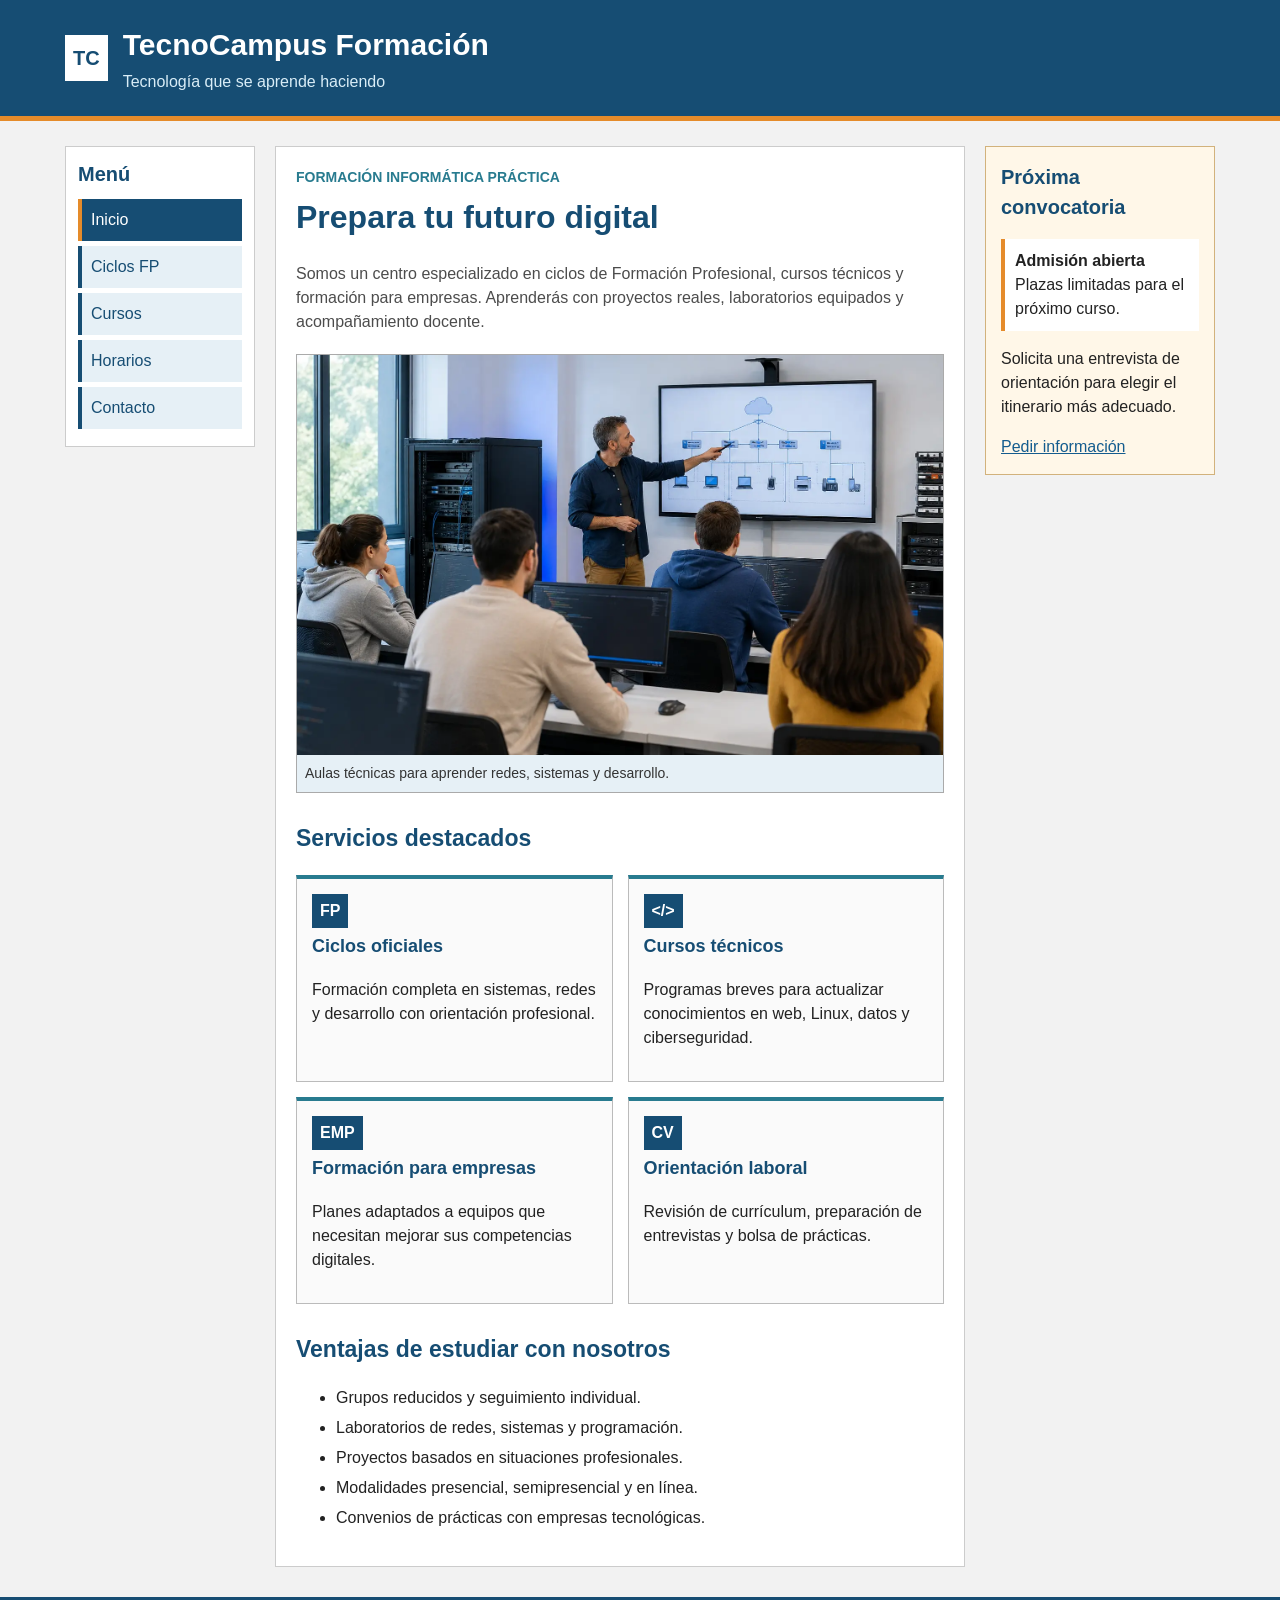
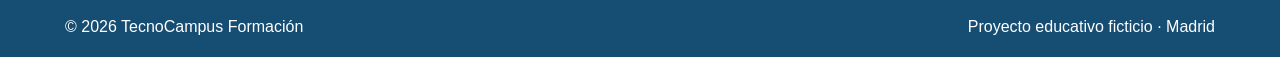
<file: index.html>
<!DOCTYPE html>
<html lang="es">
<head>
  <meta charset="UTF-8">
  <meta name="viewport" content="width=device-width, initial-scale=1.0">
  <meta name="description" content="TecnoCampus Formación: ciclos de FP y cursos de especialización informática.">
  <title>TecnoCampus Formación</title>
  <link rel="stylesheet" href="css/estilos.css">
</head>
<body>
  <header class="cabecera">
    <div class="cabecera-contenido">
      <div class="logo">
        <span class="logo-iniciales" aria-hidden="true">TC</span>
        <div>
          <p class="nombre-empresa">TecnoCampus Formación</p>
          <p class="lema">Tecnología que se aprende haciendo</p>
        </div>
      </div>
    </div>
  </header>

  <div class="contenedor">
    <nav class="menu" aria-label="Navegación principal">
      <h2>Menú</h2>
      <ul>
        <li><a class="activo" href="index.html" aria-current="page">Inicio</a></li>
        <li><a href="ciclos.html">Ciclos FP</a></li>
        <li><a href="cursos.html">Cursos</a></li>
        <li><a href="horarios.html">Horarios</a></li>
        <li><a href="contacto.html">Contacto</a></li>
      </ul>
    </nav>

    <main>
      <p class="subtitulo">Formación informática práctica</p>
      <h1>Prepara tu futuro digital</h1>
      <p class="introduccion">
        Somos un centro especializado en ciclos de Formación Profesional, cursos técnicos y formación para empresas.
        Aprenderás con proyectos reales, laboratorios equipados y acompañamiento docente.
      </p>

      <figure class="hero">
        <img src="img/aula-informatica.webp" alt="Profesor explicando una red informática a un grupo de estudiantes en un aula con ordenadores">
        <figcaption>Aulas técnicas para aprender redes, sistemas y desarrollo.</figcaption>
      </figure>

      <section aria-labelledby="servicios">
        <h2 id="servicios">Servicios destacados</h2>
        <div class="tarjetas">
          <article class="tarjeta">
            <span class="siglas" aria-hidden="true">FP</span>
            <h3>Ciclos oficiales</h3>
            <p>Formación completa en sistemas, redes y desarrollo con orientación profesional.</p>
          </article>
          <article class="tarjeta">
            <span class="siglas" aria-hidden="true">&lt;/&gt;</span>
            <h3>Cursos técnicos</h3>
            <p>Programas breves para actualizar conocimientos en web, Linux, datos y ciberseguridad.</p>
          </article>
          <article class="tarjeta">
            <span class="siglas" aria-hidden="true">EMP</span>
            <h3>Formación para empresas</h3>
            <p>Planes adaptados a equipos que necesitan mejorar sus competencias digitales.</p>
          </article>
          <article class="tarjeta">
            <span class="siglas" aria-hidden="true">CV</span>
            <h3>Orientación laboral</h3>
            <p>Revisión de currículum, preparación de entrevistas y bolsa de prácticas.</p>
          </article>
        </div>
      </section>

      <section aria-labelledby="ventajas">
        <h2 id="ventajas">Ventajas de estudiar con nosotros</h2>
        <ul class="lista">
          <li>Grupos reducidos y seguimiento individual.</li>
          <li>Laboratorios de redes, sistemas y programación.</li>
          <li>Proyectos basados en situaciones profesionales.</li>
          <li>Modalidades presencial, semipresencial y en línea.</li>
          <li>Convenios de prácticas con empresas tecnológicas.</li>
        </ul>
      </section>
    </main>

    <aside class="lateral">
      <h2>Próxima convocatoria</h2>
      <p class="aviso"><strong>Admisión abierta</strong><br>Plazas limitadas para el próximo curso.</p>
      <p>Solicita una entrevista de orientación para elegir el itinerario más adecuado.</p>
      <a href="contacto.html">Pedir información</a>
    </aside>
  </div>

  <footer class="pie">
    <div class="pie-contenido">
      <p>&copy; 2026 TecnoCampus Formación</p>
      <p>Proyecto educativo ficticio · Madrid</p>
    </div>
  </footer>
</body>
</html>
</file>
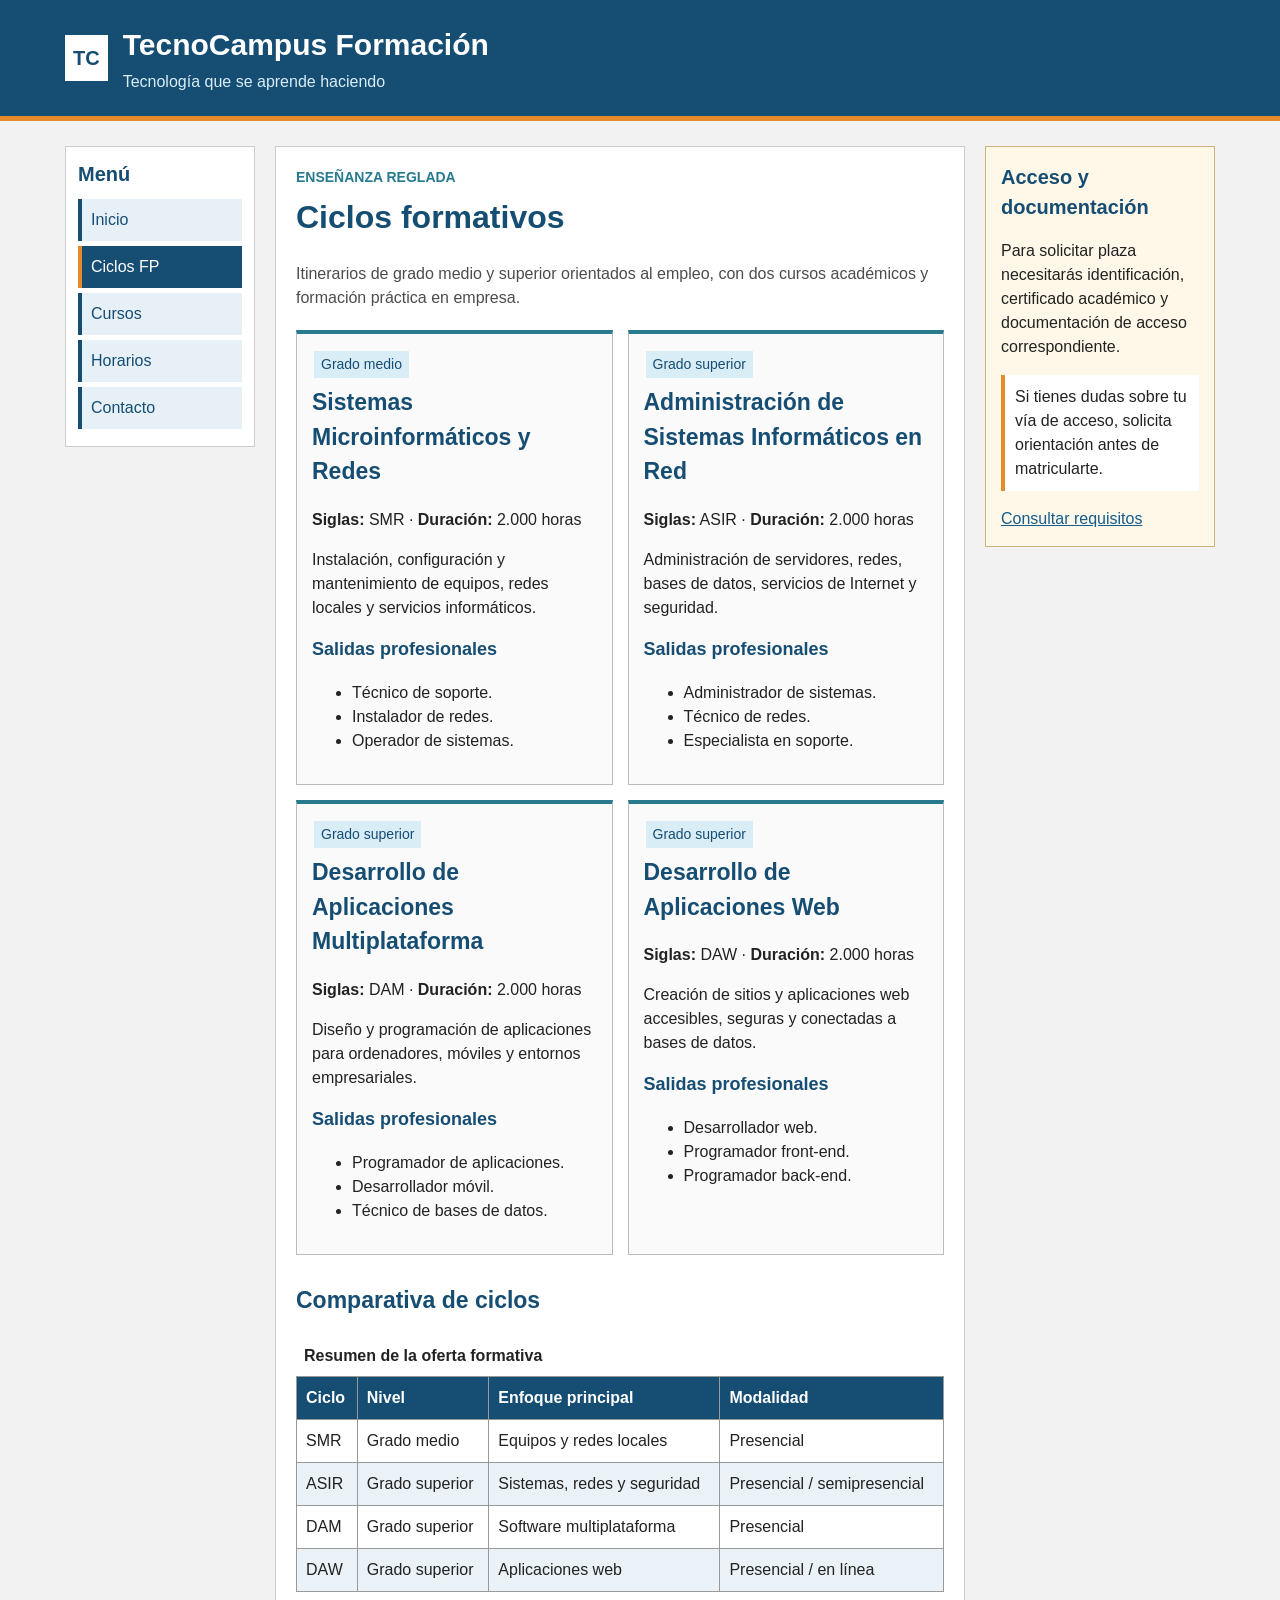
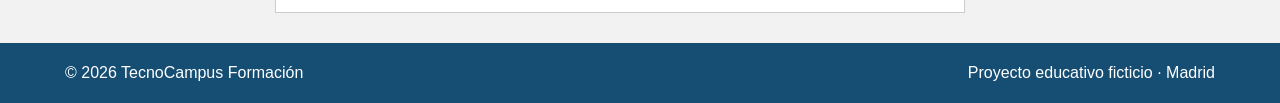
<file: ciclos.html>
<!DOCTYPE html>
<html lang="es">
<head>
  <meta charset="UTF-8">
  <meta name="viewport" content="width=device-width, initial-scale=1.0">
  <meta name="description" content="Ciclos formativos de informática de TecnoCampus Formación.">
  <title>TecnoCampus Formación</title>
  <link rel="stylesheet" href="css/estilos.css">
</head>
<body>
  <header class="cabecera">
    <div class="cabecera-contenido">
      <div class="logo">
        <span class="logo-iniciales" aria-hidden="true">TC</span>
        <div>
          <p class="nombre-empresa">TecnoCampus Formación</p>
          <p class="lema">Tecnología que se aprende haciendo</p>
        </div>
      </div>
    </div>
  </header>

  <div class="contenedor">
    <nav class="menu" aria-label="Navegación principal">
      <h2>Menú</h2>
      <ul>
        <li><a href="index.html">Inicio</a></li>
        <li><a class="activo" href="ciclos.html" aria-current="page">Ciclos FP</a></li>
        <li><a href="cursos.html">Cursos</a></li>
        <li><a href="horarios.html">Horarios</a></li>
        <li><a href="contacto.html">Contacto</a></li>
      </ul>
    </nav>

    <main>
      <p class="subtitulo">Enseñanza reglada</p>
      <h1>Ciclos formativos</h1>
      <p class="introduccion">Itinerarios de grado medio y superior orientados al empleo, con dos cursos académicos y formación práctica en empresa.</p>

      <section class="tarjetas" aria-label="Oferta de ciclos">
        <article class="tarjeta">
          <span class="dato">Grado medio</span>
          <h2>Sistemas Microinformáticos y Redes</h2>
          <p><strong>Siglas:</strong> SMR · <strong>Duración:</strong> 2.000 horas</p>
          <p>Instalación, configuración y mantenimiento de equipos, redes locales y servicios informáticos.</p>
          <h3>Salidas profesionales</h3>
          <ul><li>Técnico de soporte.</li><li>Instalador de redes.</li><li>Operador de sistemas.</li></ul>
        </article>
        <article class="tarjeta">
          <span class="dato">Grado superior</span>
          <h2>Administración de Sistemas Informáticos en Red</h2>
          <p><strong>Siglas:</strong> ASIR · <strong>Duración:</strong> 2.000 horas</p>
          <p>Administración de servidores, redes, bases de datos, servicios de Internet y seguridad.</p>
          <h3>Salidas profesionales</h3>
          <ul><li>Administrador de sistemas.</li><li>Técnico de redes.</li><li>Especialista en soporte.</li></ul>
        </article>
        <article class="tarjeta">
          <span class="dato">Grado superior</span>
          <h2>Desarrollo de Aplicaciones Multiplataforma</h2>
          <p><strong>Siglas:</strong> DAM · <strong>Duración:</strong> 2.000 horas</p>
          <p>Diseño y programación de aplicaciones para ordenadores, móviles y entornos empresariales.</p>
          <h3>Salidas profesionales</h3>
          <ul><li>Programador de aplicaciones.</li><li>Desarrollador móvil.</li><li>Técnico de bases de datos.</li></ul>
        </article>
        <article class="tarjeta">
          <span class="dato">Grado superior</span>
          <h2>Desarrollo de Aplicaciones Web</h2>
          <p><strong>Siglas:</strong> DAW · <strong>Duración:</strong> 2.000 horas</p>
          <p>Creación de sitios y aplicaciones web accesibles, seguras y conectadas a bases de datos.</p>
          <h3>Salidas profesionales</h3>
          <ul><li>Desarrollador web.</li><li>Programador front-end.</li><li>Programador back-end.</li></ul>
        </article>
      </section>

      <section aria-labelledby="comparativa">
        <h2 id="comparativa">Comparativa de ciclos</h2>
        <div class="tabla-responsive">
          <table>
            <caption>Resumen de la oferta formativa</caption>
            <thead><tr><th>Ciclo</th><th>Nivel</th><th>Enfoque principal</th><th>Modalidad</th></tr></thead>
            <tbody>
              <tr><td>SMR</td><td>Grado medio</td><td>Equipos y redes locales</td><td>Presencial</td></tr>
              <tr><td>ASIR</td><td>Grado superior</td><td>Sistemas, redes y seguridad</td><td>Presencial / semipresencial</td></tr>
              <tr><td>DAM</td><td>Grado superior</td><td>Software multiplataforma</td><td>Presencial</td></tr>
              <tr><td>DAW</td><td>Grado superior</td><td>Aplicaciones web</td><td>Presencial / en línea</td></tr>
            </tbody>
          </table>
        </div>
      </section>
    </main>

    <aside class="lateral">
      <h2>Acceso y documentación</h2>
      <p>Para solicitar plaza necesitarás identificación, certificado académico y documentación de acceso correspondiente.</p>
      <p class="aviso">Si tienes dudas sobre tu vía de acceso, solicita orientación antes de matricularte.</p>
      <a href="contacto.html">Consultar requisitos</a>
    </aside>
  </div>

  <footer class="pie">
    <div class="pie-contenido">
      <p>&copy; 2026 TecnoCampus Formación</p>
      <p>Proyecto educativo ficticio · Madrid</p>
    </div>
  </footer>
</body>
</html>
</file>
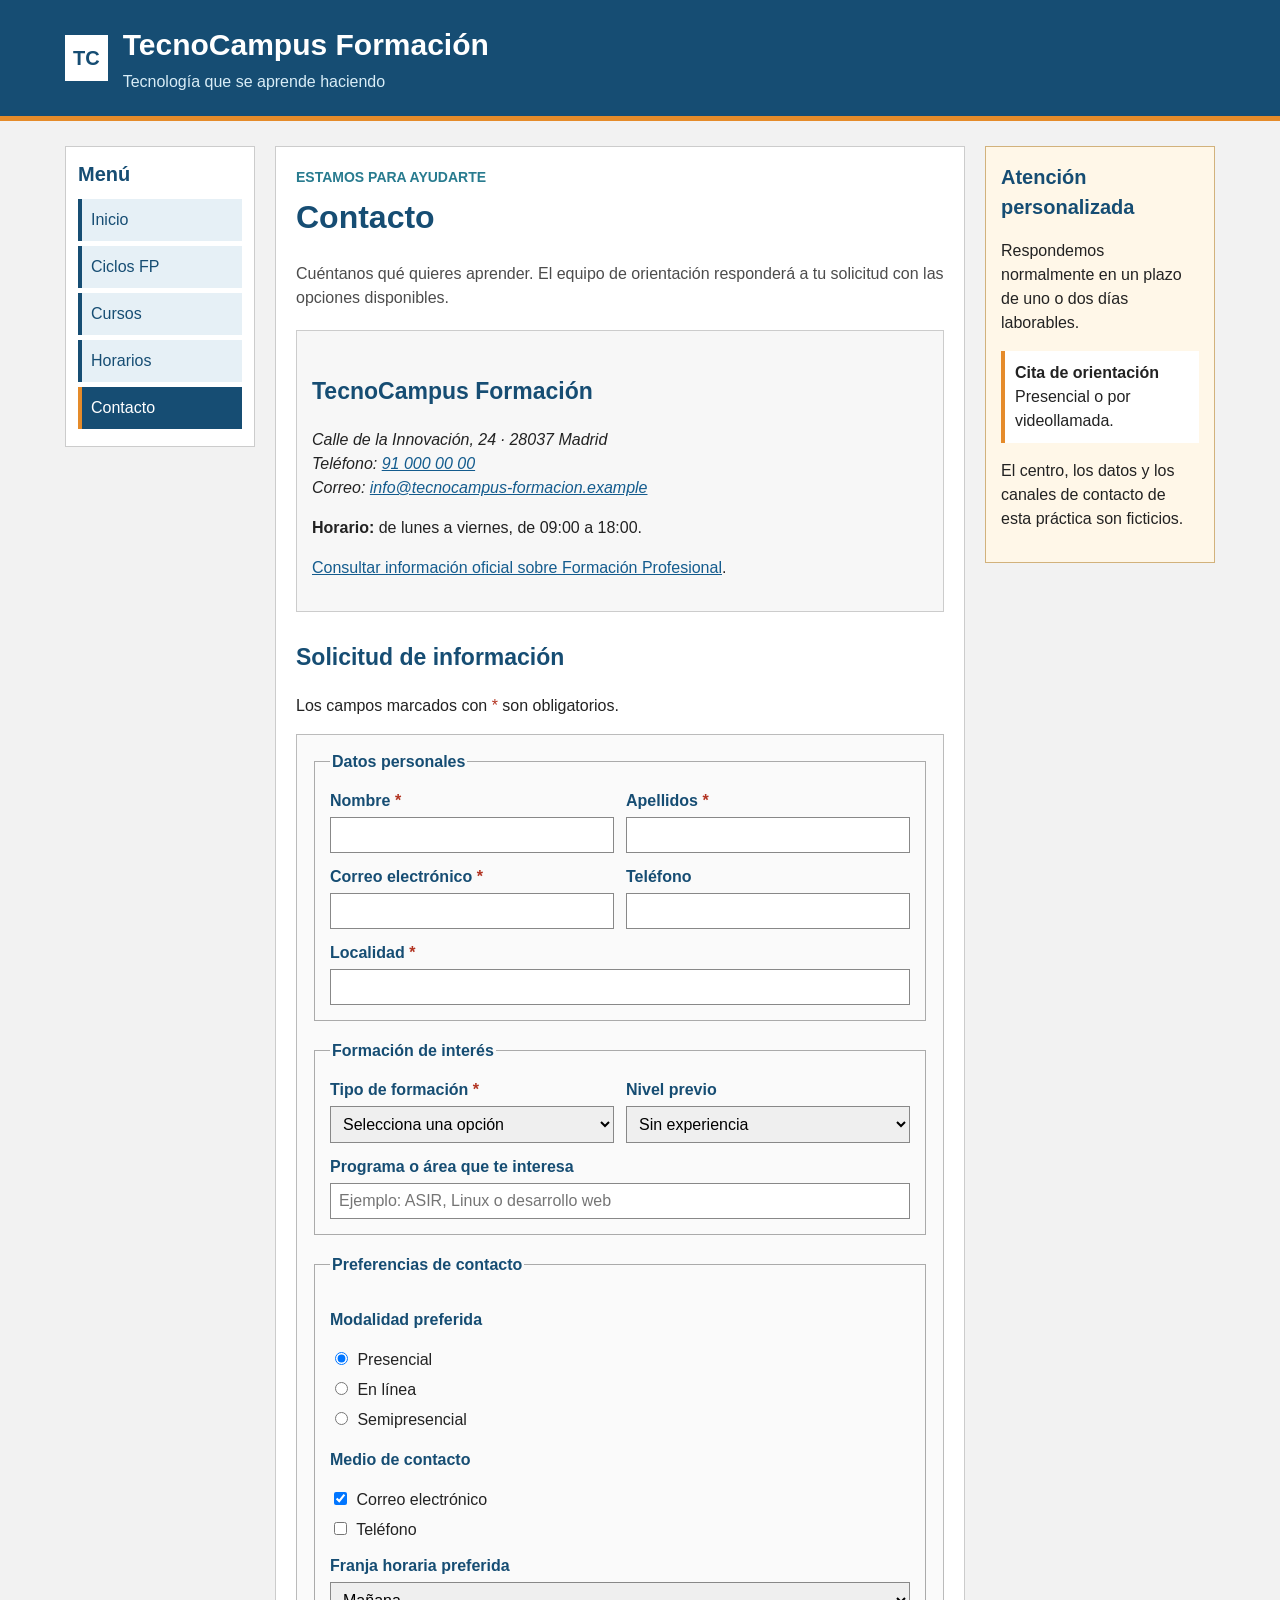
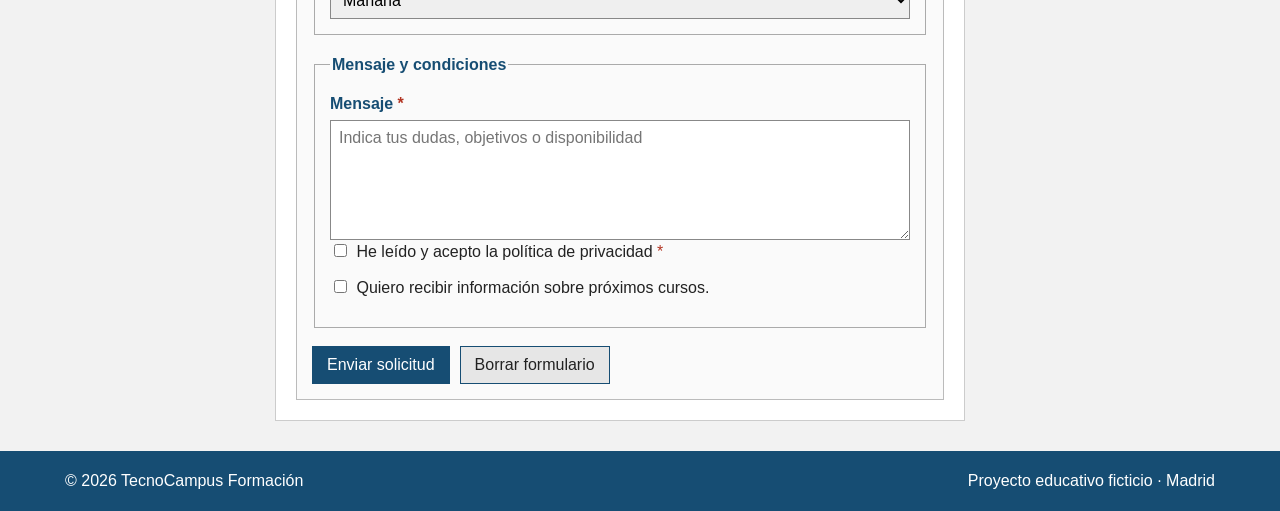
<file: contacto.html>
<!DOCTYPE html>
<html lang="es">
<head>
  <meta charset="UTF-8">
  <meta name="viewport" content="width=device-width, initial-scale=1.0">
  <meta name="description" content="Contacto y solicitud de información de TecnoCampus Formación.">
  <title>TecnoCampus Formación</title>
  <link rel="stylesheet" href="css/estilos.css">
</head>
<body>
  <header class="cabecera">
    <div class="cabecera-contenido">
      <div class="logo">
        <span class="logo-iniciales" aria-hidden="true">TC</span>
        <div>
          <p class="nombre-empresa">TecnoCampus Formación</p>
          <p class="lema">Tecnología que se aprende haciendo</p>
        </div>
      </div>
    </div>
  </header>

  <div class="contenedor">
    <nav class="menu" aria-label="Navegación principal">
      <h2>Menú</h2>
      <ul>
        <li><a href="index.html">Inicio</a></li>
        <li><a href="ciclos.html">Ciclos FP</a></li>
        <li><a href="cursos.html">Cursos</a></li>
        <li><a href="horarios.html">Horarios</a></li>
        <li><a class="activo" href="contacto.html" aria-current="page">Contacto</a></li>
      </ul>
    </nav>

    <main>
      <p class="subtitulo">Estamos para ayudarte</p>
      <h1>Contacto</h1>
      <p class="introduccion">Cuéntanos qué quieres aprender. El equipo de orientación responderá a tu solicitud con las opciones disponibles.</p>

      <section class="panel" aria-labelledby="datos-centro">
        <h2 id="datos-centro">TecnoCampus Formación</h2>
        <address>
          Calle de la Innovación, 24 · 28037 Madrid<br>
          Teléfono: <a href="tel:+34910000000">91 000 00 00</a><br>
          Correo: <a href="mailto:info@tecnocampus-formacion.example">info@tecnocampus-formacion.example</a>
        </address>
        <p><strong>Horario:</strong> de lunes a viernes, de 09:00 a 18:00.</p>
        <p><a href="https://www.todofp.es/" target="_blank" rel="noopener noreferrer">Consultar información oficial sobre Formación Profesional</a>.</p>
      </section>

      <section aria-labelledby="solicitud">
        <h2 id="solicitud">Solicitud de información</h2>
        <p>Los campos marcados con <span class="obligatorio">*</span> son obligatorios.</p>
        <form class="formulario" action="#" method="get">
          <fieldset>
            <legend>Datos personales</legend>
            <div class="campos">
              <div class="campo">
                <label for="nombre">Nombre <span class="obligatorio">*</span></label>
                <input type="text" id="nombre" name="nombre" autocomplete="given-name" required>
              </div>
              <div class="campo">
                <label for="apellidos">Apellidos <span class="obligatorio">*</span></label>
                <input type="text" id="apellidos" name="apellidos" autocomplete="family-name" required>
              </div>
              <div class="campo">
                <label for="correo">Correo electrónico <span class="obligatorio">*</span></label>
                <input type="email" id="correo" name="correo" autocomplete="email" required>
              </div>
              <div class="campo">
                <label for="telefono">Teléfono</label>
                <input type="tel" id="telefono" name="telefono" autocomplete="tel" pattern="[0-9+() -]{9,20}">
              </div>
              <div class="campo campo-completo">
                <label for="localidad">Localidad <span class="obligatorio">*</span></label>
                <input type="text" id="localidad" name="localidad" autocomplete="address-level2" required>
              </div>
            </div>
          </fieldset>

          <fieldset>
            <legend>Formación de interés</legend>
            <div class="campos">
              <div class="campo">
                <label for="tipo-formacion">Tipo de formación <span class="obligatorio">*</span></label>
                <select id="tipo-formacion" name="tipo_formacion" required>
                  <option value="">Selecciona una opción</option>
                  <option value="ciclo">Ciclo formativo</option>
                  <option value="curso">Curso técnico</option>
                  <option value="empresa">Formación para empresas</option>
                  <option value="orientacion">Orientación académica</option>
                </select>
              </div>
              <div class="campo">
                <label for="nivel">Nivel previo</label>
                <select id="nivel" name="nivel">
                  <option value="sin-experiencia">Sin experiencia</option>
                  <option value="basico">Conocimientos básicos</option>
                  <option value="medio">Nivel intermedio</option>
                  <option value="avanzado">Nivel avanzado</option>
                </select>
              </div>
              <div class="campo campo-completo">
                <label for="programa">Programa o área que te interesa</label>
                <input type="text" id="programa" name="programa" placeholder="Ejemplo: ASIR, Linux o desarrollo web">
              </div>
            </div>
          </fieldset>

          <fieldset>
            <legend>Preferencias de contacto</legend>
            <p class="titulo-campo" id="modalidad-label">Modalidad preferida</p>
            <div class="opciones" role="group" aria-labelledby="modalidad-label">
              <label for="modalidad-presencial"><input type="radio" id="modalidad-presencial" name="modalidad" value="presencial" checked> Presencial</label>
              <label for="modalidad-online"><input type="radio" id="modalidad-online" name="modalidad" value="online"> En línea</label>
              <label for="modalidad-semipresencial"><input type="radio" id="modalidad-semipresencial" name="modalidad" value="semipresencial"> Semipresencial</label>
            </div>
            <p class="titulo-campo" id="contacto-label">Medio de contacto</p>
            <div class="opciones" role="group" aria-labelledby="contacto-label">
              <label for="contacto-correo"><input type="checkbox" id="contacto-correo" name="medio_contacto" value="correo" checked> Correo electrónico</label>
              <label for="contacto-telefono"><input type="checkbox" id="contacto-telefono" name="medio_contacto" value="telefono"> Teléfono</label>
            </div>
            <div class="campo">
              <label for="franja">Franja horaria preferida</label>
              <select id="franja" name="franja">
                <option value="manana">Mañana</option>
                <option value="tarde">Tarde</option>
                <option value="indiferente">Indiferente</option>
              </select>
            </div>
          </fieldset>

          <fieldset>
            <legend>Mensaje y condiciones</legend>
            <div class="campo">
              <label for="mensaje">Mensaje <span class="obligatorio">*</span></label>
              <textarea id="mensaje" name="mensaje" placeholder="Indica tus dudas, objetivos o disponibilidad" required></textarea>
            </div>
            <div class="opciones">
              <label for="privacidad">
                <input type="checkbox" id="privacidad" name="privacidad" value="aceptada" required>
                He leído y acepto la política de privacidad <span class="obligatorio">*</span>
              </label>
            </div>
            <div class="opciones">
              <label for="novedades">
                <input type="checkbox" id="novedades" name="novedades" value="si">
                Quiero recibir información sobre próximos cursos.
              </label>
            </div>
          </fieldset>

          <div class="botones">
            <button class="boton-enviar" type="submit">Enviar solicitud</button>
            <button class="boton-borrar" type="reset">Borrar formulario</button>
          </div>
        </form>
      </section>
    </main>

    <aside class="lateral">
      <h2>Atención personalizada</h2>
      <p>Respondemos normalmente en un plazo de uno o dos días laborables.</p>
      <p class="aviso"><strong>Cita de orientación</strong><br>Presencial o por videollamada.</p>
      <p>El centro, los datos y los canales de contacto de esta práctica son ficticios.</p>
    </aside>
  </div>

  <footer class="pie">
    <div class="pie-contenido">
      <p>&copy; 2026 TecnoCampus Formación</p>
      <p>Proyecto educativo ficticio · Madrid</p>
    </div>
  </footer>
</body>
</html>
</file>
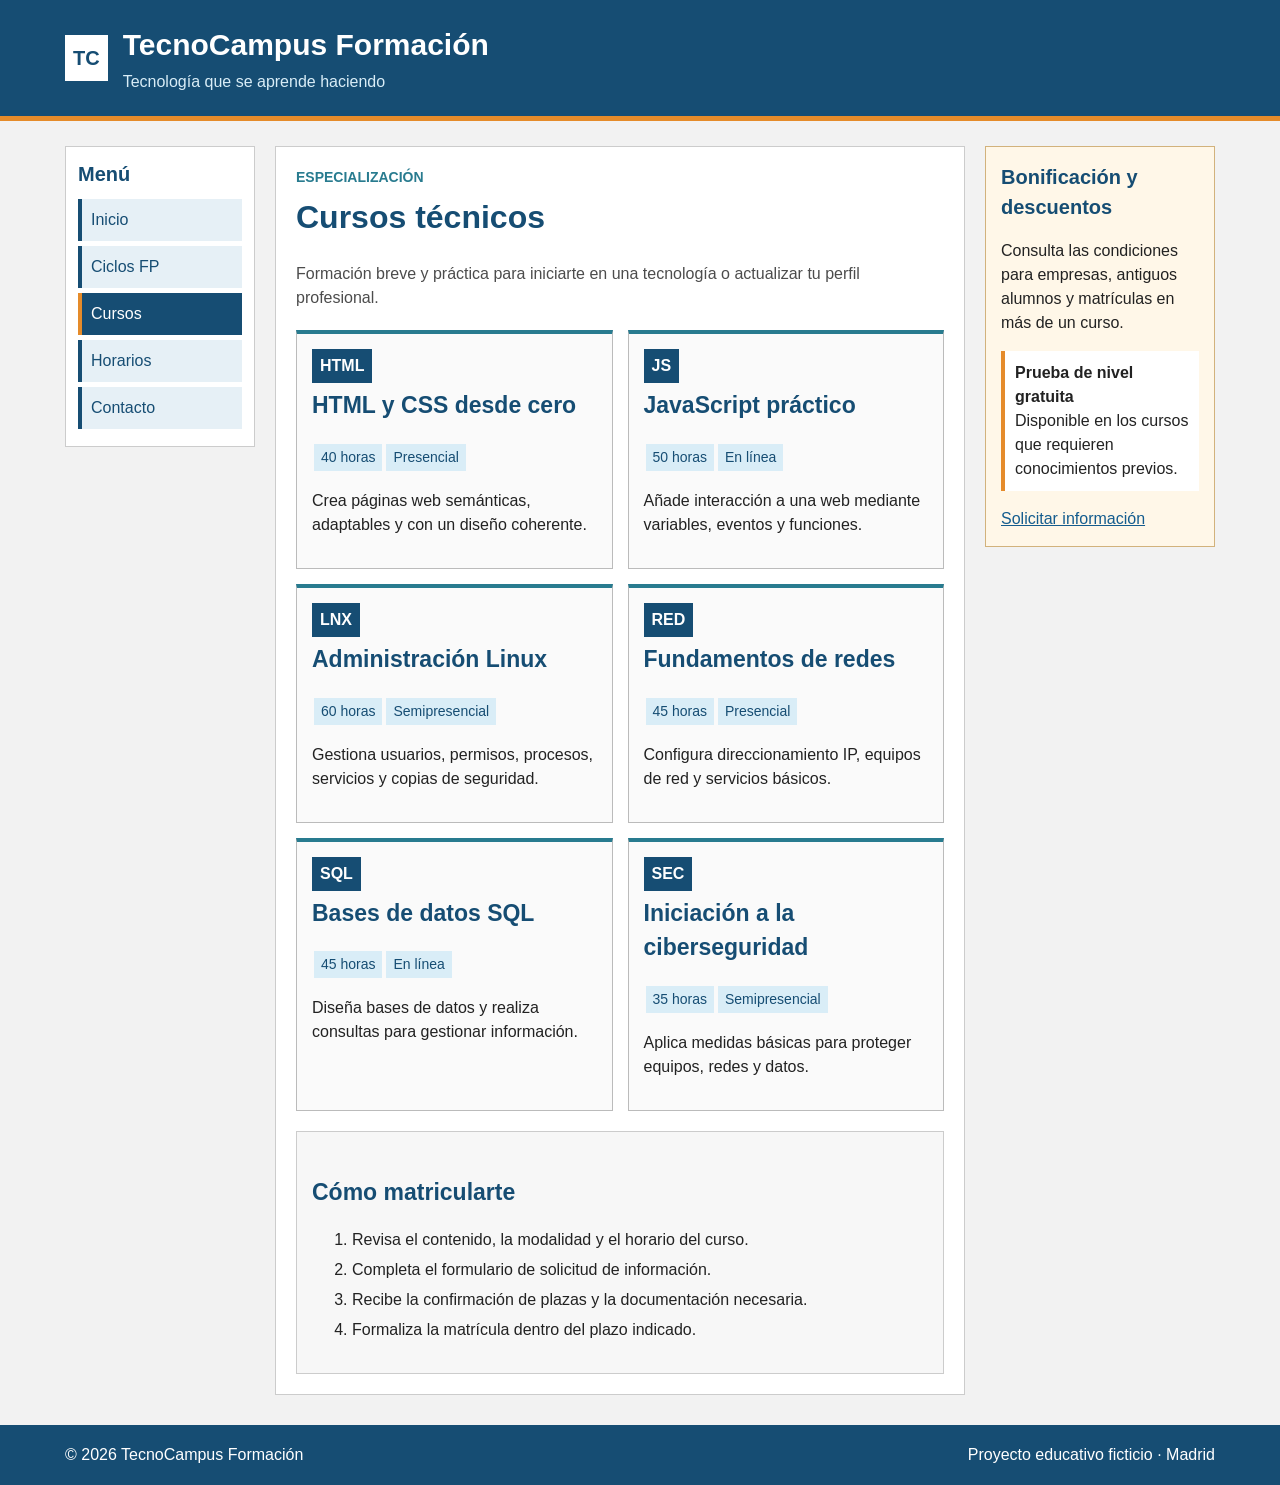
<file: cursos.html>
<!DOCTYPE html>
<html lang="es">
<head>
  <meta charset="UTF-8">
  <meta name="viewport" content="width=device-width, initial-scale=1.0">
  <meta name="description" content="Cursos técnicos de informática de TecnoCampus Formación.">
  <title>TecnoCampus Formación</title>
  <link rel="stylesheet" href="css/estilos.css">
</head>
<body>
  <header class="cabecera">
    <div class="cabecera-contenido">
      <div class="logo">
        <span class="logo-iniciales" aria-hidden="true">TC</span>
        <div>
          <p class="nombre-empresa">TecnoCampus Formación</p>
          <p class="lema">Tecnología que se aprende haciendo</p>
        </div>
      </div>
    </div>
  </header>

  <div class="contenedor">
    <nav class="menu" aria-label="Navegación principal">
      <h2>Menú</h2>
      <ul>
        <li><a href="index.html">Inicio</a></li>
        <li><a href="ciclos.html">Ciclos FP</a></li>
        <li><a class="activo" href="cursos.html" aria-current="page">Cursos</a></li>
        <li><a href="horarios.html">Horarios</a></li>
        <li><a href="contacto.html">Contacto</a></li>
      </ul>
    </nav>

    <main>
      <p class="subtitulo">Especialización</p>
      <h1>Cursos técnicos</h1>
      <p class="introduccion">Formación breve y práctica para iniciarte en una tecnología o actualizar tu perfil profesional.</p>

      <section class="tarjetas" aria-label="Catálogo de cursos">
        <article class="tarjeta">
          <span class="siglas" aria-hidden="true">HTML</span>
          <h2>HTML y CSS desde cero</h2>
          <p><span class="dato">40 horas</span><span class="dato">Presencial</span></p>
          <p>Crea páginas web semánticas, adaptables y con un diseño coherente.</p>
        </article>
        <article class="tarjeta">
          <span class="siglas" aria-hidden="true">JS</span>
          <h2>JavaScript práctico</h2>
          <p><span class="dato">50 horas</span><span class="dato">En línea</span></p>
          <p>Añade interacción a una web mediante variables, eventos y funciones.</p>
        </article>
        <article class="tarjeta">
          <span class="siglas" aria-hidden="true">LNX</span>
          <h2>Administración Linux</h2>
          <p><span class="dato">60 horas</span><span class="dato">Semipresencial</span></p>
          <p>Gestiona usuarios, permisos, procesos, servicios y copias de seguridad.</p>
        </article>
        <article class="tarjeta">
          <span class="siglas" aria-hidden="true">RED</span>
          <h2>Fundamentos de redes</h2>
          <p><span class="dato">45 horas</span><span class="dato">Presencial</span></p>
          <p>Configura direccionamiento IP, equipos de red y servicios básicos.</p>
        </article>
        <article class="tarjeta">
          <span class="siglas" aria-hidden="true">SQL</span>
          <h2>Bases de datos SQL</h2>
          <p><span class="dato">45 horas</span><span class="dato">En línea</span></p>
          <p>Diseña bases de datos y realiza consultas para gestionar información.</p>
        </article>
        <article class="tarjeta">
          <span class="siglas" aria-hidden="true">SEC</span>
          <h2>Iniciación a la ciberseguridad</h2>
          <p><span class="dato">35 horas</span><span class="dato">Semipresencial</span></p>
          <p>Aplica medidas básicas para proteger equipos, redes y datos.</p>
        </article>
      </section>

      <section class="panel" aria-labelledby="matricula">
        <h2 id="matricula">Cómo matricularte</h2>
        <ol class="lista">
          <li>Revisa el contenido, la modalidad y el horario del curso.</li>
          <li>Completa el formulario de solicitud de información.</li>
          <li>Recibe la confirmación de plazas y la documentación necesaria.</li>
          <li>Formaliza la matrícula dentro del plazo indicado.</li>
        </ol>
      </section>
    </main>

    <aside class="lateral">
      <h2>Bonificación y descuentos</h2>
      <p>Consulta las condiciones para empresas, antiguos alumnos y matrículas en más de un curso.</p>
      <p class="aviso"><strong>Prueba de nivel gratuita</strong><br>Disponible en los cursos que requieren conocimientos previos.</p>
      <a href="contacto.html">Solicitar información</a>
    </aside>
  </div>

  <footer class="pie">
    <div class="pie-contenido">
      <p>&copy; 2026 TecnoCampus Formación</p>
      <p>Proyecto educativo ficticio · Madrid</p>
    </div>
  </footer>
</body>
</html>
</file>
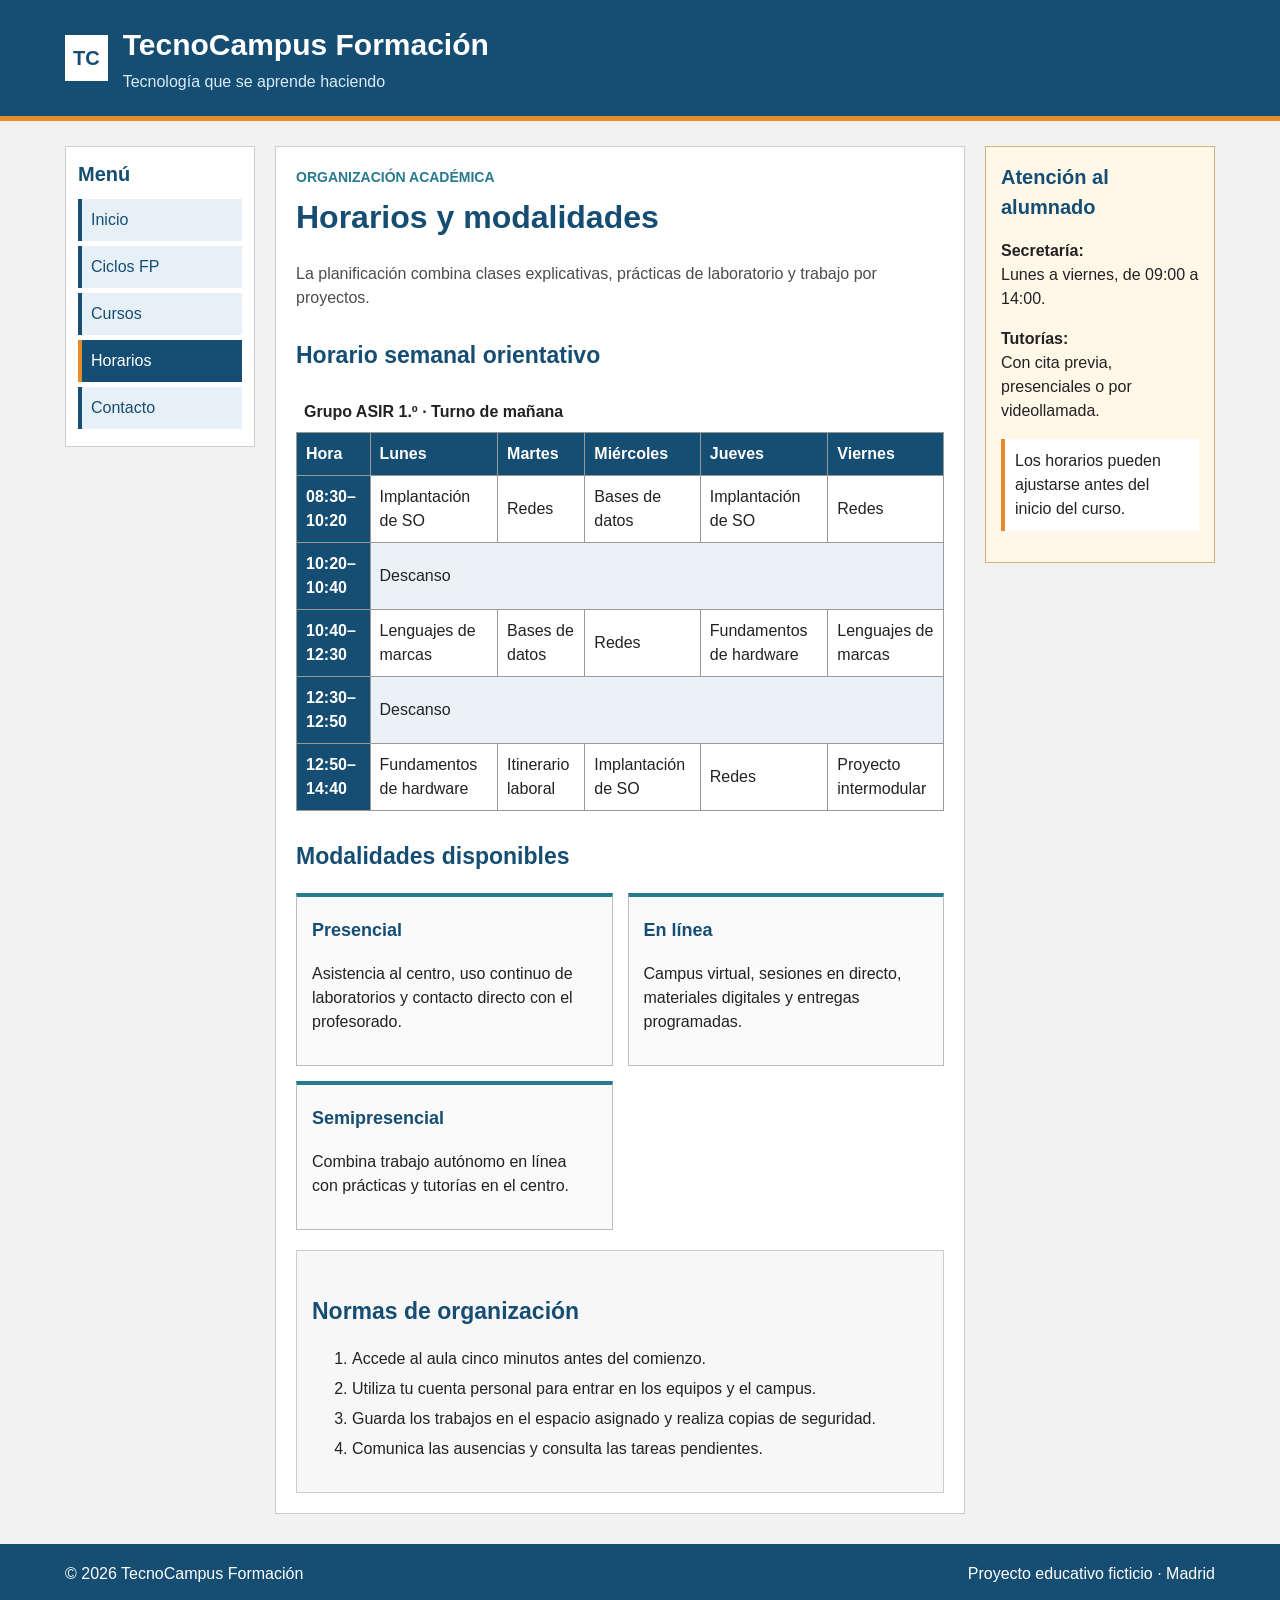
<file: horarios.html>
<!DOCTYPE html>
<html lang="es">
<head>
  <meta charset="UTF-8">
  <meta name="viewport" content="width=device-width, initial-scale=1.0">
  <meta name="description" content="Horarios y modalidades de TecnoCampus Formación.">
  <title>TecnoCampus Formación</title>
  <link rel="stylesheet" href="css/estilos.css">
</head>
<body>
  <header class="cabecera">
    <div class="cabecera-contenido">
      <div class="logo">
        <span class="logo-iniciales" aria-hidden="true">TC</span>
        <div>
          <p class="nombre-empresa">TecnoCampus Formación</p>
          <p class="lema">Tecnología que se aprende haciendo</p>
        </div>
      </div>
    </div>
  </header>

  <div class="contenedor">
    <nav class="menu" aria-label="Navegación principal">
      <h2>Menú</h2>
      <ul>
        <li><a href="index.html">Inicio</a></li>
        <li><a href="ciclos.html">Ciclos FP</a></li>
        <li><a href="cursos.html">Cursos</a></li>
        <li><a class="activo" href="horarios.html" aria-current="page">Horarios</a></li>
        <li><a href="contacto.html">Contacto</a></li>
      </ul>
    </nav>

    <main>
      <p class="subtitulo">Organización académica</p>
      <h1>Horarios y modalidades</h1>
      <p class="introduccion">La planificación combina clases explicativas, prácticas de laboratorio y trabajo por proyectos.</p>

      <section aria-labelledby="semanal">
        <h2 id="semanal">Horario semanal orientativo</h2>
        <div class="tabla-responsive">
          <table>
            <caption>Grupo ASIR 1.º · Turno de mañana</caption>
            <thead><tr><th>Hora</th><th>Lunes</th><th>Martes</th><th>Miércoles</th><th>Jueves</th><th>Viernes</th></tr></thead>
            <tbody>
              <tr><th scope="row">08:30–10:20</th><td>Implantación de SO</td><td>Redes</td><td>Bases de datos</td><td>Implantación de SO</td><td>Redes</td></tr>
              <tr><th scope="row">10:20–10:40</th><td colspan="5">Descanso</td></tr>
              <tr><th scope="row">10:40–12:30</th><td>Lenguajes de marcas</td><td>Bases de datos</td><td>Redes</td><td>Fundamentos de hardware</td><td>Lenguajes de marcas</td></tr>
              <tr><th scope="row">12:30–12:50</th><td colspan="5">Descanso</td></tr>
              <tr><th scope="row">12:50–14:40</th><td>Fundamentos de hardware</td><td>Itinerario laboral</td><td>Implantación de SO</td><td>Redes</td><td>Proyecto intermodular</td></tr>
            </tbody>
          </table>
        </div>
      </section>

      <section aria-labelledby="modalidades">
        <h2 id="modalidades">Modalidades disponibles</h2>
        <div class="tarjetas">
          <article class="tarjeta"><h3>Presencial</h3><p>Asistencia al centro, uso continuo de laboratorios y contacto directo con el profesorado.</p></article>
          <article class="tarjeta"><h3>En línea</h3><p>Campus virtual, sesiones en directo, materiales digitales y entregas programadas.</p></article>
          <article class="tarjeta"><h3>Semipresencial</h3><p>Combina trabajo autónomo en línea con prácticas y tutorías en el centro.</p></article>
        </div>
      </section>

      <section class="panel" aria-labelledby="normas">
        <h2 id="normas">Normas de organización</h2>
        <ol class="lista">
          <li>Accede al aula cinco minutos antes del comienzo.</li>
          <li>Utiliza tu cuenta personal para entrar en los equipos y el campus.</li>
          <li>Guarda los trabajos en el espacio asignado y realiza copias de seguridad.</li>
          <li>Comunica las ausencias y consulta las tareas pendientes.</li>
        </ol>
      </section>
    </main>

    <aside class="lateral">
      <h2>Atención al alumnado</h2>
      <p><strong>Secretaría:</strong><br>Lunes a viernes, de 09:00 a 14:00.</p>
      <p><strong>Tutorías:</strong><br>Con cita previa, presenciales o por videollamada.</p>
      <p class="aviso">Los horarios pueden ajustarse antes del inicio del curso.</p>
    </aside>
  </div>

  <footer class="pie">
    <div class="pie-contenido">
      <p>&copy; 2026 TecnoCampus Formación</p>
      <p>Proyecto educativo ficticio · Madrid</p>
    </div>
  </footer>
</body>
</html>
</file>
<file: css/estilos.css>
/* Estilos generales */
* {
  box-sizing: border-box;
}

body {
  margin: 0;
  background-color: #f2f2f2;
  color: #222222;
  font-family: Arial, Helvetica, sans-serif;
  font-size: 16px;
  line-height: 1.5;
}

img {
  max-width: 100%;
}

a {
  color: #145c8e;
}

h1,
h2,
h3 {
  color: #164d73;
}

h1 {
  margin-top: 0;
  font-size: 32px;
}

h2 {
  margin-top: 28px;
  font-size: 23px;
}

h3 {
  font-size: 18px;
}

/* Cabecera */
.cabecera {
  background-color: #164d73;
  color: white;
  border-bottom: 5px solid #e58b2a;
}

.cabecera-contenido {
  width: 90%;
  max-width: 1150px;
  margin: auto;
  padding: 22px 0;
}

.logo {
  display: flex;
  align-items: center;
  gap: 15px;
}

.logo-iniciales {
  display: block;
  padding: 8px;
  background-color: white;
  color: #164d73;
  font-size: 20px;
  font-weight: bold;
}

.nombre-empresa {
  margin: 0;
  color: white;
  font-size: 30px;
  font-weight: bold;
}

.lema {
  margin: 3px 0 0;
  color: #d9edf7;
}

/* Estructura principal con CSS Grid */
.contenedor {
  display: grid;
  grid-template-columns: 190px 1fr 230px;
  gap: 20px;
  width: 90%;
  max-width: 1150px;
  margin: 25px auto;
  align-items: start;
}

/* Menú lateral */
.menu {
  padding: 12px;
  background-color: white;
  border: 1px solid #cccccc;
}

.menu h2 {
  margin: 0 0 10px;
  font-size: 20px;
}

.menu ul {
  margin: 0;
  padding: 0;
  list-style: none;
}

.menu a {
  display: block;
  margin-bottom: 5px;
  padding: 9px;
  background-color: #e6f0f6;
  color: #164d73;
  border-left: 4px solid #164d73;
  text-decoration: none;
}

.menu a:hover {
  background-color: #c9e0ee;
}

.menu a.activo {
  background-color: #164d73;
  color: white;
  border-left-color: #e58b2a;
}

/* Contenido de las páginas */
main {
  min-width: 0;
  padding: 20px;
  background-color: white;
  border: 1px solid #cccccc;
}

.subtitulo {
  margin: 0 0 5px;
  color: #287b8f;
  font-size: 14px;
  font-weight: bold;
  text-transform: uppercase;
}

.introduccion {
  margin-bottom: 20px;
  color: #4c4c4c;
}

.hero {
  margin: 0 0 25px;
  border: 1px solid #aaaaaa;
}

.hero img {
  display: block;
  width: 100%;
  max-height: 400px;
  object-fit: cover;
}

.hero figcaption {
  padding: 8px;
  background-color: #e6f0f6;
  color: #333333;
  font-size: 14px;
}

/* Tarjetas */
.tarjetas {
  display: grid;
  grid-template-columns: 1fr 1fr;
  gap: 15px;
}

.tarjeta {
  padding: 15px;
  background-color: #fafafa;
  border: 1px solid #bbbbbb;
  border-top: 4px solid #287b8f;
}

.tarjeta h2,
.tarjeta h3 {
  margin-top: 5px;
}

.siglas {
  display: inline-block;
  padding: 5px 8px;
  background-color: #164d73;
  color: white;
  font-weight: bold;
}

.dato {
  display: inline-block;
  margin: 2px;
  padding: 3px 7px;
  background-color: #d9edf7;
  color: #164d73;
  font-size: 14px;
}

.lista li {
  margin-bottom: 6px;
}

.panel {
  margin-top: 20px;
  padding: 15px;
  background-color: #f7f7f7;
  border: 1px solid #cccccc;
}

/* Zona lateral derecha */
.lateral {
  padding: 15px;
  background-color: #fff7e8;
  border: 1px solid #d2b27c;
}

.lateral h2 {
  margin-top: 0;
  font-size: 20px;
}

.aviso {
  padding: 10px;
  background-color: white;
  border-left: 4px solid #e58b2a;
}

/* Tablas */
.tabla-responsive {
  overflow-x: auto;
}

table {
  width: 100%;
  min-width: 600px;
  border-collapse: collapse;
}

caption {
  padding: 8px;
  font-weight: bold;
  text-align: left;
}

th,
td {
  padding: 9px;
  border: 1px solid #999999;
  text-align: left;
}

th {
  background-color: #164d73;
  color: white;
}

tr:nth-child(even) {
  background-color: #eaf2f7;
}

/* Formulario */
.formulario {
  padding: 15px;
  background-color: #fafafa;
  border: 1px solid #bbbbbb;
}

fieldset {
  margin-bottom: 18px;
  padding: 15px;
  border: 1px solid #aaaaaa;
}

legend,
label,
.titulo-campo {
  color: #164d73;
  font-weight: bold;
}

.campos {
  display: grid;
  grid-template-columns: 1fr 1fr;
  gap: 12px;
}

.campo {
  display: flex;
  flex-direction: column;
}

.campo-completo {
  grid-column: 1 / 3;
}

input,
select,
textarea {
  width: 100%;
  margin-top: 4px;
  padding: 8px;
  border: 1px solid #888888;
  font-family: Arial, Helvetica, sans-serif;
  font-size: 16px;
}

textarea {
  min-height: 120px;
  resize: vertical;
}

.opciones {
  margin-bottom: 12px;
}

.opciones label {
  display: block;
  margin-bottom: 6px;
  color: #222222;
  font-weight: normal;
}

.opciones input {
  width: auto;
  margin-right: 5px;
}

.obligatorio {
  color: #b23321;
}

.botones {
  display: flex;
  gap: 10px;
}

button {
  padding: 9px 14px;
  border: 1px solid #164d73;
  font-size: 16px;
  cursor: pointer;
}

.boton-enviar {
  background-color: #164d73;
  color: white;
}

.boton-borrar {
  background-color: #e6e6e6;
  color: #222222;
}

/* Pie de página */
.pie {
  margin-top: 30px;
  background-color: #164d73;
  color: white;
}

.pie-contenido {
  display: flex;
  justify-content: space-between;
  width: 90%;
  max-width: 1150px;
  margin: auto;
  padding: 18px 0;
}

.pie p {
  margin: 0;
}

/* Adaptación para móviles y tabletas */
@media (max-width: 800px) {
  .contenedor {
    grid-template-columns: 1fr;
  }

  .menu ul {
    display: grid;
    grid-template-columns: 1fr 1fr;
    gap: 5px;
  }

  .tarjetas,
  .campos {
    grid-template-columns: 1fr;
  }

  .campo-completo {
    grid-column: 1;
  }

  .pie-contenido {
    display: block;
  }
}
</file>
